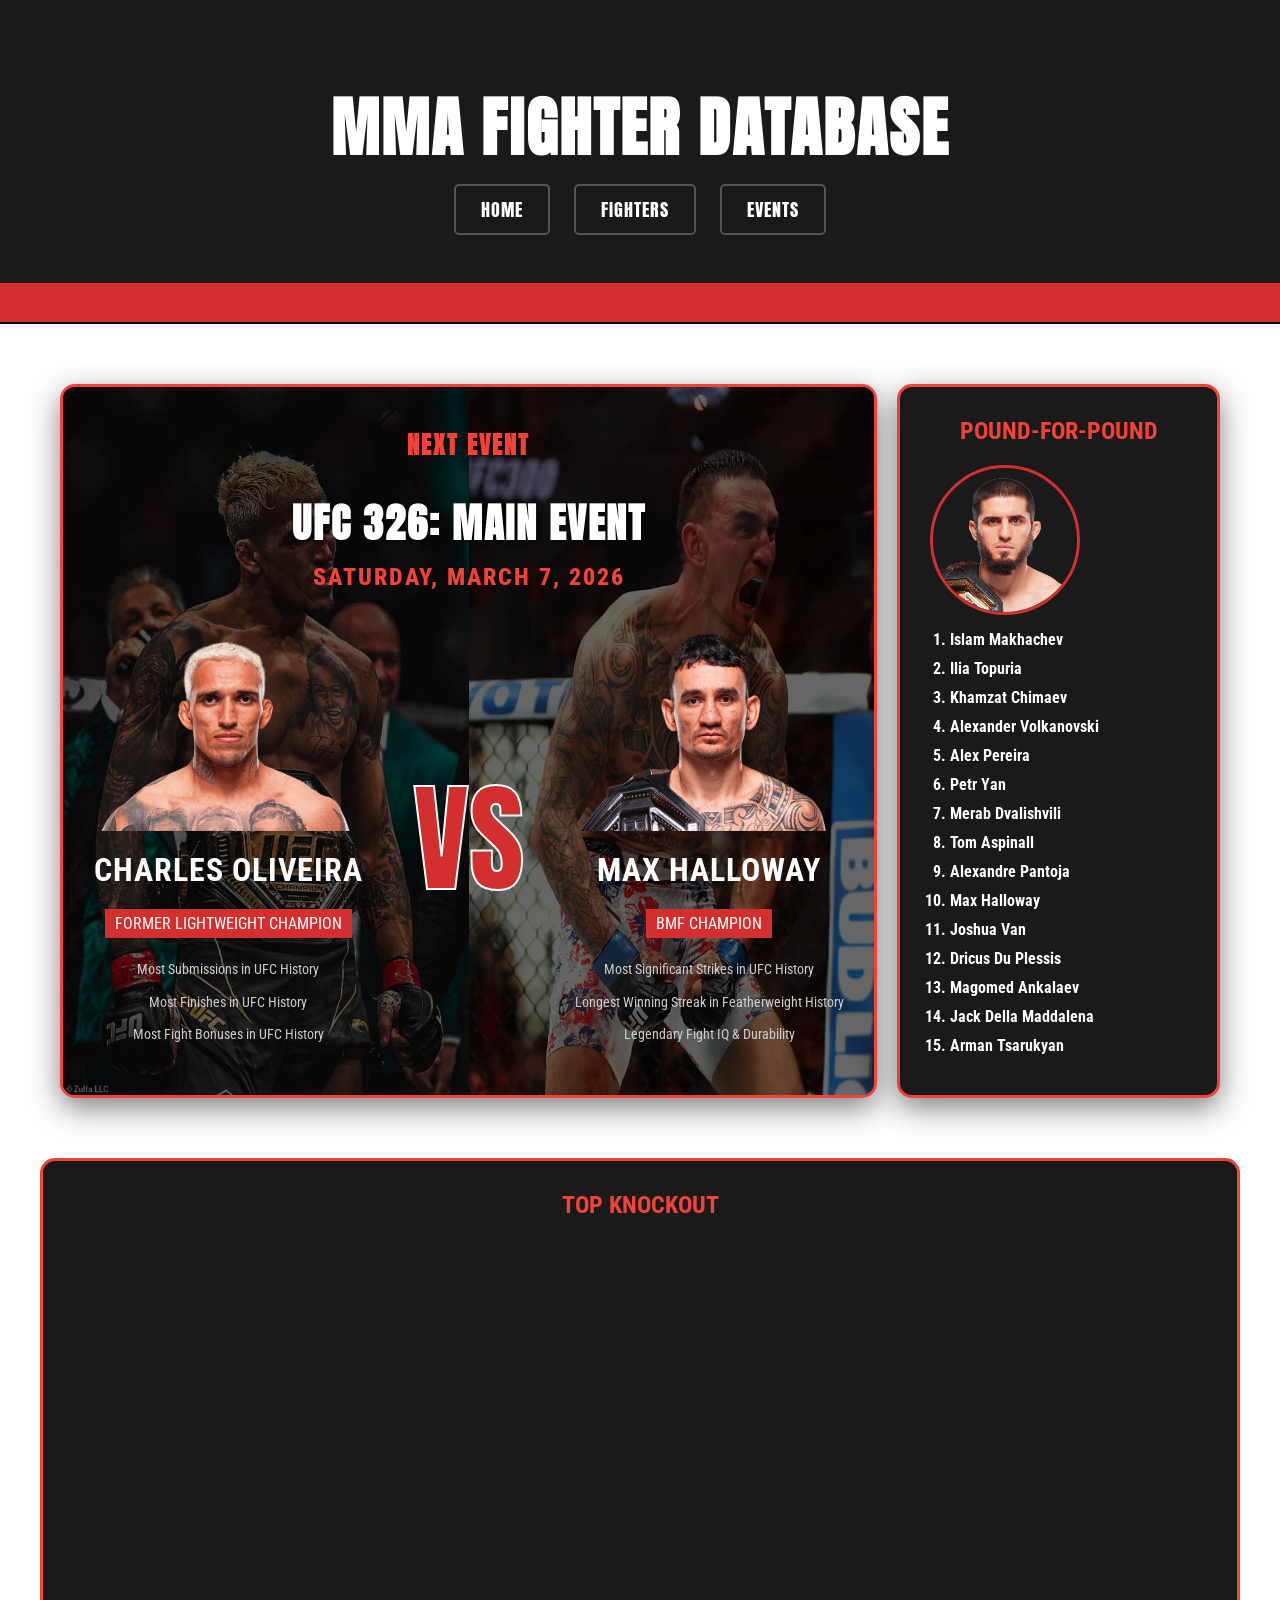
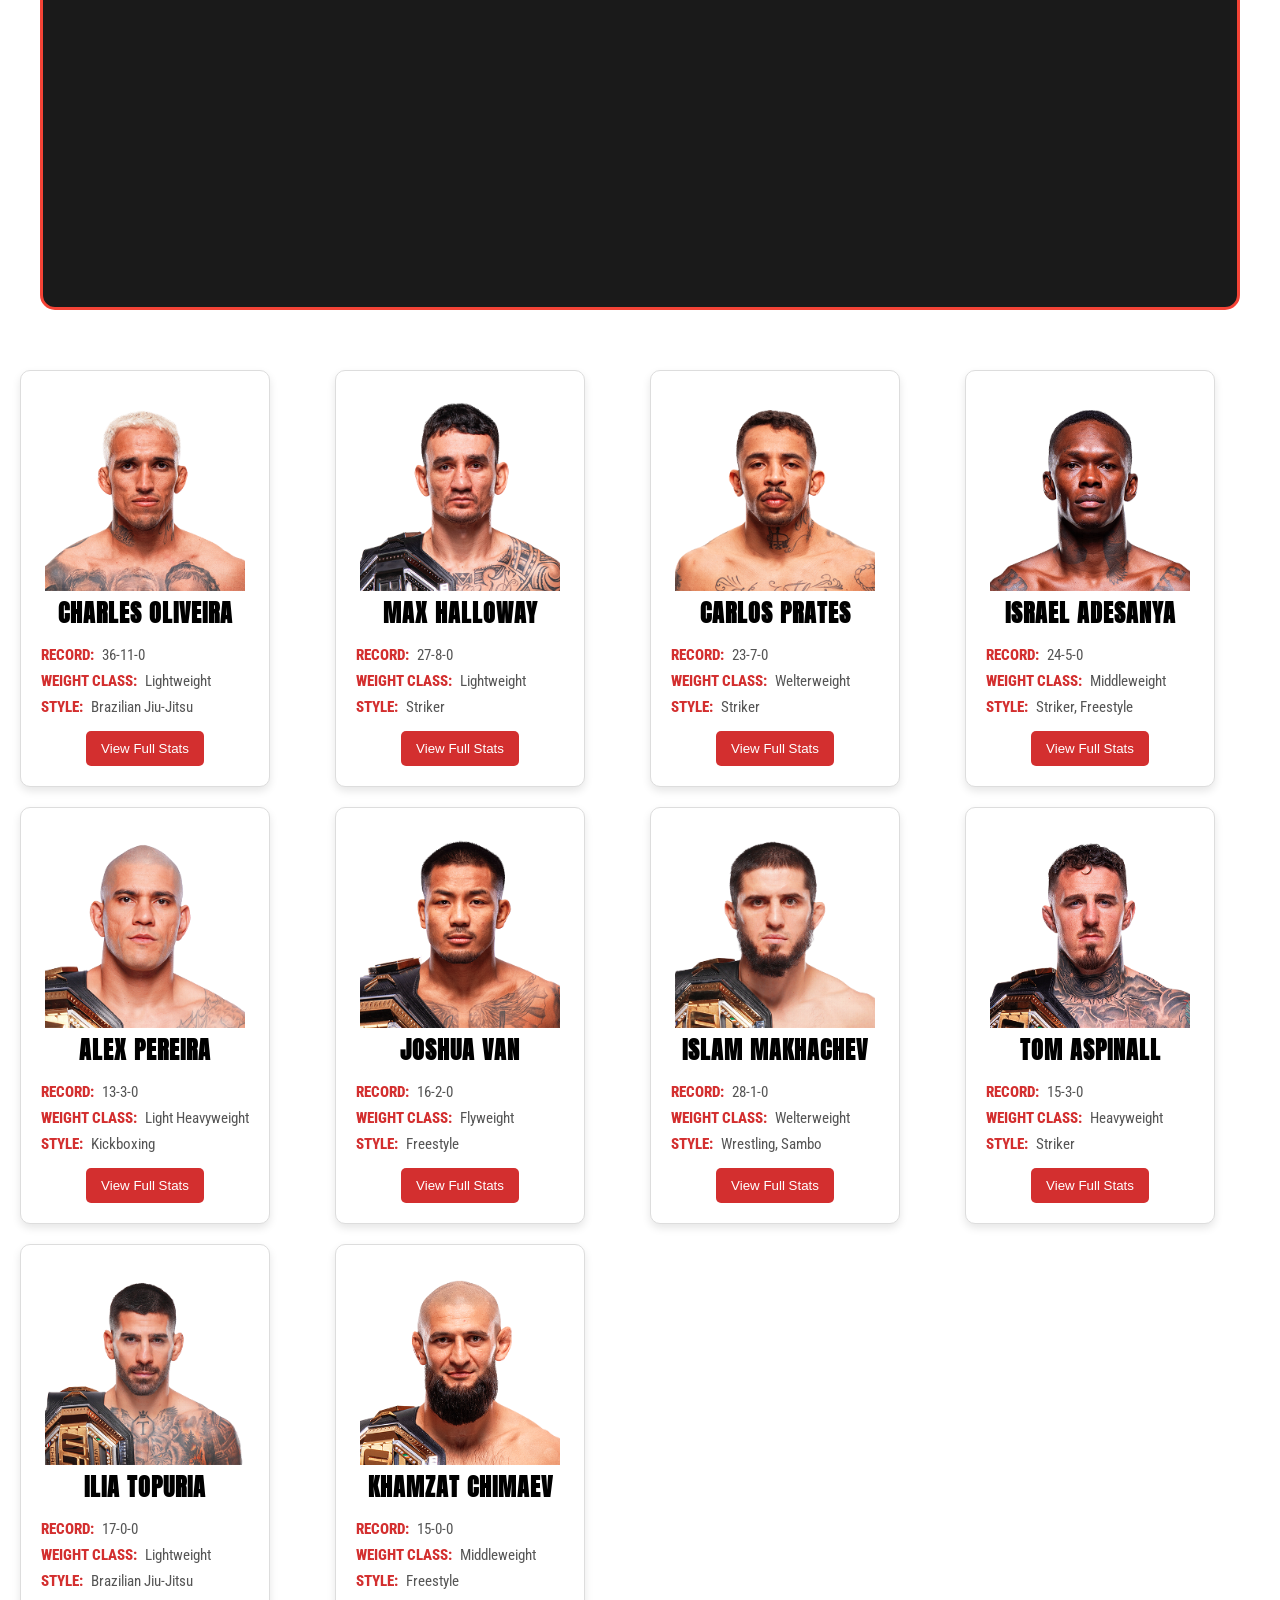
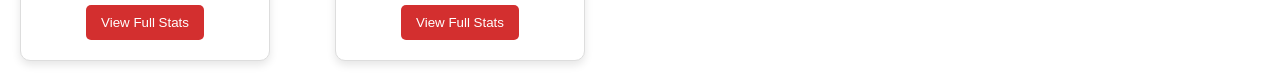
<file: index.html>
<!DOCTYPE html>
<html lang="en">
<head>
    <title>MMA Fighter Database</title>
    <link href="https://fonts.googleapis.com/css2?family=Anton&family=Roboto+Condensed:wght@700&display=swap" rel="stylesheet">
    <link rel="stylesheet" href="style.css">
    <meta charset="UTF-8">
    <meta name="viewport" content="width=device-width, initial-scale=1.0">
</head>
<body>
    <header class="main-header">
    <h1>MMA Fighter Database</h1>
    <nav>
        <a href="index.html">Home</a>
        <a href="fighters.html">Fighters</a>
        <a href="#">Events</a>
    </nav>
    </header>

    <div class="news-ticker">
    <div class="ticker-content">
        <span>BREAKING: </span>
        <span>UFC 326 this Saturday!</span>
        <span> - </span>
        <span>Regina Tarin WINS debut match on only 3 days notice</span>
        <span> - </span>
        <span>Brandon Moreno falls to Lone'er Kavanagh</span>
        <span> - </span>
        <span>FIGHT ANNOUNCMENT: Carlos Prates VS Jack Della Maddalena scheduled for May 2, 2026</span>
    </div>
</div>

    <div class="content-wrapper">
    <section class="hero-matchup">
    <div class="event-info">
        <p class="upcoming">Next Event</p>
        <h2>UFC 326: MAIN EVENT</h2>
        <p>Saturday, March 7, 2026</p>
    </div>
    
    <div class="versus-matchup">
        <div class="hero-achievement">
            <img src="Images/CharlesOliveira.png" alt="Charles Oliveira" class="hero-img">
            <h3>Charles Oliveira</h3>
            <p class="highlight-tag">FORMER LIGHTWEIGHT CHAMPION</p>
            <ul class="achievements-list">
                <li>Most Submissions in UFC History</li>
                <li>Most Finishes in UFC History</li>
                <li>Most Fight Bonuses in UFC History</li>
            </ul>
        </div>

        <div class="versus-text">VS</div>

        <div class="hero-achievement">
            <img src="Images/MaxHalloway.png" alt="Max Halloway" class="hero-img">
            <h3>Max Halloway</h3>
            <p class="highlight-tag">BMF CHAMPION</p>
            <ul class="achievements-list">
                <li>Most Significant Strikes in UFC History</li>
                <li>Longest Winning Streak in Featherweight History</li>
                <li>Legendary Fight IQ &amp; Durability</li>
            </ul>
        </div>
    </div>
</section>

<aside class="rankings-sidebar">
        <h3>Pound-for-Pound</h3>

        <img src="Images/IslamMakhachev.png" alt="Islam Makhachev" class="p4p-champion-img">

        <ol>
            <li>Islam Makhachev</li>
            <li>Ilia Topuria</li>
            <li>Khamzat Chimaev</li>
            <li>Alexander Volkanovski</li>
            <li>Alex Pereira</li>
            <li>Petr Yan</li>
            <li>Merab Dvalishvili</li>
            <li>Tom Aspinall</li>
            <li>Alexandre Pantoja</li>
            <li>Max Halloway</li>
            <li>Joshua Van</li>
            <li>Dricus Du Plessis</li>
            <li>Magomed Ankalaev</li>
            <li>Jack Della Maddalena</li>
            <li>Arman Tsarukyan</li>
        </ol>
    </aside>

</div>

<section class="knockout-section">
    <h3>Top Knockout</h3>
    <div class="video-container">
        <iframe 
            src="https://www.youtube.com/embed/eF_2W2eG_ok" 
            title="Top Knockout Video" 
            frameborder="0" 
            allow="accelerometer; autoplay; clipboard-write; encrypted-media; gyroscope; picture-in-picture" 
            allowfullscreen>
        </iframe>
    </div>
</section>

    <div class="fighter-grid">
        <div class="fighter-card">
        <img src="Images/CharlesOliveira.png" alt="Charles Oliveira" class="fighter-img">
        <h2 class="fighter-name">Charles Oliveira</h2>
        <ul class="fighter-stats">
            <li><strong>Record:</strong> 36-11-0</li>
            <li><strong>Weight Class:</strong> Lightweight</li>
            <li><strong>Style:</strong> Brazilian Jiu-Jitsu</li>
        </ul>
        <a href="fighters.html?name=charles-oliveira"><button class="details-btn">View Full Stats</button></a>
    </div>
    <div class="fighter-card">
        <img src="Images/MaxHalloway.png" alt="Max Halloway" class="fighter-img">
        <h2 class="fighter-name">Max Halloway</h2>
        <ul class="fighter-stats">
            <li><strong>Record:</strong> 27-8-0</li>
            <li><strong>Weight Class:</strong> Lightweight</li>
            <li><strong>Style:</strong> Striker</li>
        </ul>
        <a href="fighters.html?name=max-halloway"><button class="details-btn">View Full Stats</button></a>
    </div>
    <div class="fighter-card">
        <img src="Images/CarlosPrates.png" alt="Carlos Prates" class="fighter-img">
        <h2 class="fighter-name">Carlos Prates</h2>
        <ul class="fighter-stats">
            <li><strong>Record:</strong> 23-7-0</li>
            <li><strong>Weight Class:</strong> Welterweight</li>
            <li><strong>Style:</strong> Striker</li>
        </ul>
        <button class="details-btn">View Full Stats</button>
    </div>
    <div class="fighter-card">
        <img src="Images/IsraelAdesanya.png" alt="Israel Adesanya" class="fighter-img">
        <h2 class="fighter-name">Israel Adesanya</h2>
        <ul class="fighter-stats">
            <li><strong>Record:</strong> 24-5-0</li>
            <li><strong>Weight Class:</strong> Middleweight</li>
            <li><strong>Style:</strong> Striker, Freestyle</li>
        </ul>
        <button class="details-btn">View Full Stats</button>
    </div>
    <div class="fighter-card">
        <img src="Images/AlexPereira.png" alt="Alex Pereira" class="fighter-img">
        <h2 class="fighter-name">Alex Pereira</h2>
        <ul class="fighter-stats">
            <li><strong>Record:</strong> 13-3-0</li>
            <li><strong>Weight Class:</strong> Light Heavyweight</li>
            <li><strong>Style:</strong> Kickboxing</li>
        </ul>
        <button class="details-btn">View Full Stats</button>
    </div>
    <div class="fighter-card">
        <img src="Images/JoshuaVan.png" alt="Joshua Van" class="fighter-img">
        <h2 class="fighter-name">Joshua Van</h2>
        <ul class="fighter-stats">
            <li><strong>Record:</strong> 16-2-0</li>
            <li><strong>Weight Class:</strong> Flyweight</li>
            <li><strong>Style:</strong> Freestyle</li>
        </ul>
        <button class="details-btn">View Full Stats</button>
    </div>
    <div class="fighter-card">
        <img src="Images/IslamMakhachev.png" alt="Islam Makhachev" class="fighter-img">
        <h2 class="fighter-name">Islam Makhachev</h2>
        <ul class="fighter-stats">
            <li><strong>Record:</strong> 28-1-0</li>
            <li><strong>Weight Class:</strong> Welterweight</li>
            <li><strong>Style:</strong> Wrestling, Sambo</li>
        </ul>
        <button class="details-btn">View Full Stats</button>
    </div>
    <div class="fighter-card">
        <img src="Images/TomAspinall.png" alt="Tom Aspinall" class="fighter-img">
        <h2 class="fighter-name">Tom Aspinall</h2>
        <ul class="fighter-stats">
            <li><strong>Record:</strong> 15-3-0</li>
            <li><strong>Weight Class:</strong> Heavyweight</li>
            <li><strong>Style:</strong> Striker</li>
        </ul>
        <button class="details-btn">View Full Stats</button>
    </div>
    <div class="fighter-card">
        <img src="Images/IliaTopuria.png" alt="Ilia Topuria" class="fighter-img">
        <h2 class="fighter-name">Ilia Topuria</h2>
        <ul class="fighter-stats">
            <li><strong>Record:</strong> 17-0-0</li>
            <li><strong>Weight Class:</strong> Lightweight</li>
            <li><strong>Style:</strong> Brazilian Jiu-Jitsu</li>
        </ul>
        <button class="details-btn">View Full Stats</button>
    </div>
    <div class="fighter-card">
        <img src="Images/KhamzatChimaev.png" alt="Khamzat Chimaev" class="fighter-img">
        <h2 class="fighter-name">Khamzat Chimaev</h2>
        <ul class="fighter-stats">
            <li><strong>Record:</strong> 15-0-0</li>
            <li><strong>Weight Class:</strong> Middleweight</li>
            <li><strong>Style:</strong> Freestyle</li>
        </ul>
        <button class="details-btn">View Full Stats</button>
    </div>
</div>
</body>
</html>
</file>
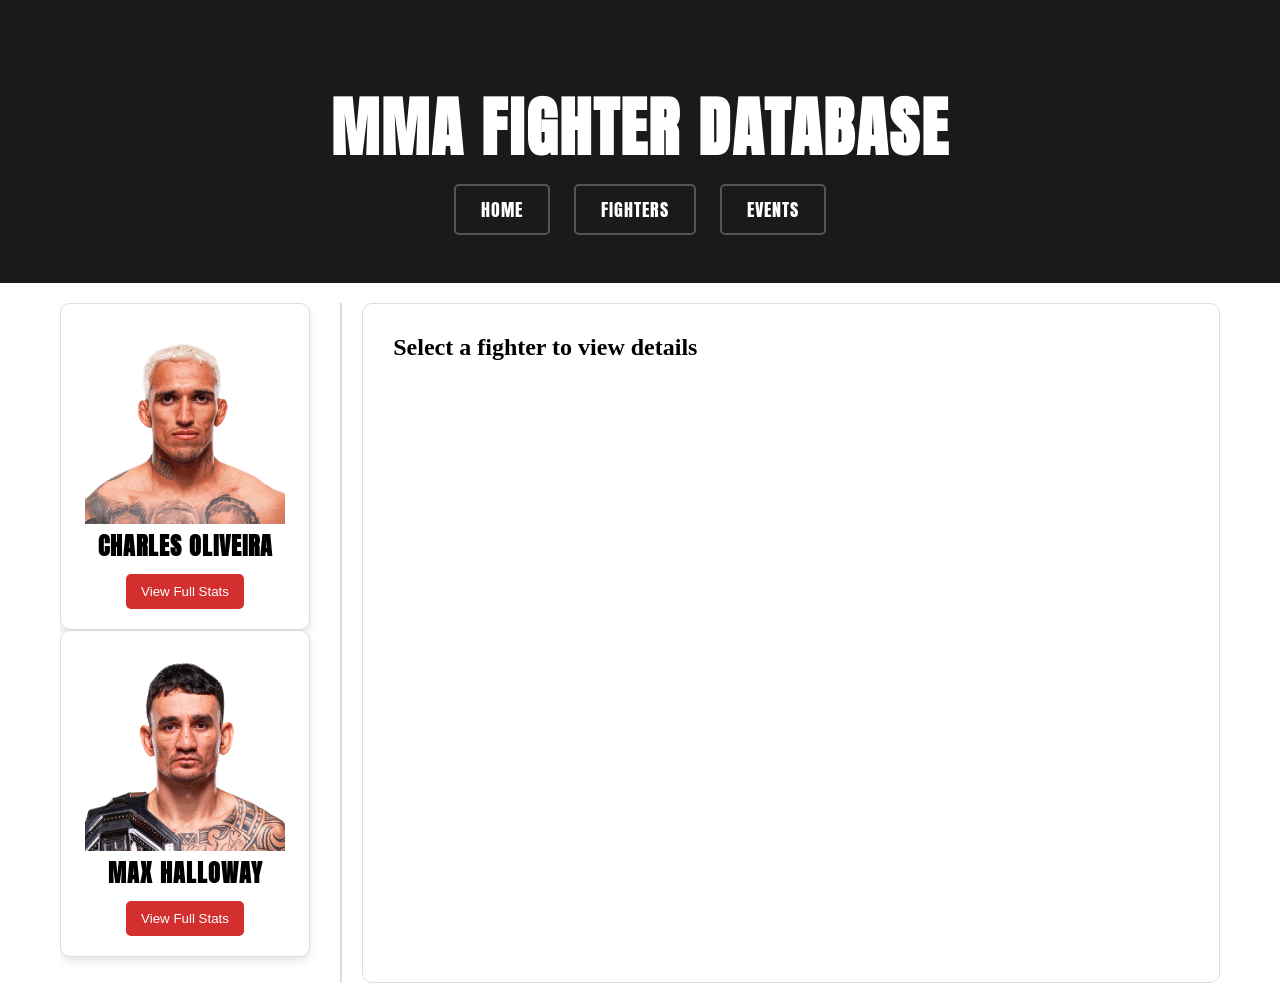
<file: fighters.html>
<!DOCTYPE html>
<html lang="en">
<head>
    <title>MMA Fighter Database</title>
    <link href="https://fonts.googleapis.com/css2?family=Anton&family=Roboto+Condensed:wght@700&display=swap" rel="stylesheet">
    <link rel="stylesheet" href="style.css">
    <meta charset="UTF-8">
</head>
<body>
    <header class="main-header">
    <h1>MMA Fighter Database</h1>
    <nav>
        <a href="index.html">Home</a>
        <a href="fighters.html">Fighters</a>
        <a href="#">Events</a>
    </nav>
    </header>

    <main class="fighter-db-container">
        <aside class="fighter-list">
            <div class="fighter-card">
                <img src="Images/CharlesOliveira.png" alt="Charles Oliveira" class="fighter-img">
                <h2 class="fighter-name">Charles Oliveira</h2>
                <button class="details-btn" onclick="showProfile('CharlesOliveira-profile')">View Full Stats</button>
            </div>
            <div class="fighter-card">
                <img src="Images/MaxHalloway.png" alt="Max Halloway" class="fighter-img">
                <h2 class="fighter-name">Max Halloway</h2>
                <button class="details-btn" onclick="showProfile('MaxHalloway-profile')">View Full Stats</button>
            </div>
        </aside>

        <section class="fighter-profile" id="fighter-profile">
            <div id="profile-placeholder">
                <h2>Select a fighter to view details</h2>
            </div>

    <div id="CharlesOliveira-profile" class="full-profile" style="display:none;">
        <div class="profile-header">
            <img src="Images/CharlesOliveira.png" alt="Charles Oliveira" class="fighter-img">
            <h2>Charles Oliveira</h2>
            <img src="Images/Brazil.png" alt="Brazil Flag" class="flag-icon">
        </div>

        <div class="stats-grid">
            <div class="stat-box"><strong>Record:</strong><br>36-11-0</div>
            <div class="stat-box"><strong>Height:</strong><br>5' 10"</div>
            <div class="stat-box"><strong>Weight:</strong><br>156 lbs</div>
            <div class="stat-box"><strong>Style:</strong><br>BJJ</div>
        </div>

        <div class="records-section">
            <h3>UFC Accomplishments</h3>
            <ul class="accomplishments-list">
                <li>Most Submissions in UFC History</li>
                <li>Most Finishes in UFC History</li>
                <li>Most Fight Bonuses in UFC History</li>
                <li>Former Lightweight Champion</li>
            </ul>
        </div>
    </div>

        <div id="MaxHalloway-profile" class="full-profile" style="display:none;">
        <div class="profile-header">
            <img src="Images/MaxHalloway.png" alt="Max Halloway" class="fighter-img">
            <h2>Max Halloway</h2>
            <img src="Images/US.png" alt="United States Flag" class="flag-icon">
        </div>

        <div class="stats-grid">
            <div class="stat-box"><strong>Record:</strong><br>27-8-0</div>
            <div class="stat-box"><strong>Height:</strong><br>5' 11"</div>
            <div class="stat-box"><strong>Weight:</strong><br>155 lbs</div>
            <div class="stat-box"><strong>Style:</strong><br>Striker</div>
        </div>

        <div class="records-section">
            <h3>UFC Accomplishments</h3>
            <ul class="accomplishments-list">
                <li>Most Significant Strikes in UFC History</li>
                <li>Longest Winning Streak in Featherweight History</li>
                <li>Current BMF Champion</li>
                <li>Former Featherweight Champion</li>
            </ul>
        </div>
    </div>
        </section>
    </main>

    <script>
        function showProfile(id) {
            // 1. Hide placeholder
            document.getElementById('profile-placeholder').style.display = 'none';
            // 2. Hide all other profiles
            document.querySelectorAll('.full-profile').forEach(p => p.style.display = 'none');
            // 3. Show selected
            document.getElementById(id).style.display = 'block';
        }
    </script>
</body>
</html>
</file>
<file: style.css>
.fighter-card {
    border: 1px solid #ddd;
    border-radius: 10px;
    padding: 20px;
    width: 250px;
    box-shadow: 0 4px 8px rgba(0,0,0,0.1);
    text-align: center;
    background-color: #fff;
    
    font-family: 'Roboto Condensed', sans-serif;
}

.fighter-card .fighter-name {
    font-family: 'Anton', sans-serif;
    text-transform: uppercase;
    letter-spacing: 1px;
    margin-bottom: 10px;
    font-size: 24px;
}

.fighter-img {
    width: 100%;
    border-radius: 50%;
    height: 200px;
    object-fit: cover;
}

.fighter-stats {
    list-style: none;
    padding: 0;
    margin: 15px 0;
    text-align: left;
}

.fighter-stats li {
    margin-bottom: 8px; 
    font-size: 15px;
    color: #555;
}

.fighter-stats li strong {
    color: #d32f2f;    
    font-weight: 800;   
    text-transform: uppercase;
    font-size: 15px;    
    margin-right: 5px;  
}

.details-btn {
    background-color: #d32f2f;
    color: white;
    border: none;
    padding: 10px 15px;
    border-radius: 5px;
    cursor: pointer;
}

.fighter-grid {
    display: grid;
    grid-template-columns: repeat(auto-fill, minmax(250px, 1fr));
    gap: 20px;
    padding: 20px;
}

.main-header {
    background-color: #1a1a1a;
    color: white;
    padding: 60px 20px;
    text-align: center;
}

.main-header h1 {
    font-size: 4rem;      
    font-weight: 900;  
    text-transform: uppercase;
    letter-spacing: 2px;  
    margin: 20px 0;
    font-family: 'Anton', sans-serif;
}


.main-header nav a {
    color: white;
    margin: 0 10px;
    text-decoration: none;
    font-family: 'Anton', sans-serif;
    font-size: 18px;              
    text-transform: uppercase; 
    letter-spacing: 1px;
    padding: 10px 25px;             
    border: 2px solid #555;          
    border-radius: 5px;
    transition: all 0.3s ease;
}

.main-header nav a:hover {
    background-color: #d32f2f;      
    border-color: #d32f2f;          
    transform: scale(1.05);
}

.hero-matchup {
    flex: 3;
    padding: 30px 20px;
    background: #1a1a1a;
    border: 3px solid #f44336;
    border-radius: 15px;
    box-shadow: 0 10px 30px rgba(0,0,0,0.5);
    font-family: 'Roboto Condensed', sans-serif;
    margin: 0;
    position: relative; /* Required for the background*/
    overflow: hidden;
}

/*Background*/
.hero-matchup::before {
    content: '';
    position: absolute;
    top: 0;
    left: 0;
    width: 100%;
    height: 100%;
    z-index: 0;
    background: linear-gradient(rgba(0, 0, 0, 0.6), rgba(0, 0, 0, 0.6)),
                url('Images/MaxAura.png') no-repeat right center / 50% 100%,
                url('Images/CharlesAura.png') no-repeat left center / 50% 100%;
}

/*Background*/
.event-info, .versus-matchup {
    position: relative;
    z-index: 1;
}

/*Background*/
.versus-matchup {
    display: flex;
    justify-content: center;
    align-items: center;
    gap: 40px;
}

.hero-card {
    border: 3px solid transparent; 
    box-shadow: 0 10px 20px rgba(0,0,0,0.5); 
    transition: transform 0.3s ease, border-color 0.3s ease;
}

.hero-matchup:hover .hero-card {
    border-color: #f44336; 
    transform: scale(1.03); 
}

.versus-text {
    font-family: 'Anton', sans-serif;
    font-size: 120px; 
    color: #d32f2f;
    -webkit-text-stroke: 2px #fff;
}

.event-info {
    text-align: center;
    margin-bottom: 15px;
}

.event-info h2 {
    font-family: 'Anton', sans-serif;
    font-size: 40px;
    letter-spacing: 2px;
    text-transform: uppercase;
    text-shadow: 3px 3px 0px #000;
    margin: 0;
}

.upcoming {
    font-family: 'Anton', sans-serif;
    font-size: 18px;
    font-weight: bold;
    color: #f44336;
    text-transform: uppercase;
    letter-spacing: 1px;
}

.event-info p {
    font-size: 24px;       
    font-weight: 800;       
    color: #f44336;          
    text-transform: uppercase;
    letter-spacing: 2px;
    margin-top: 10px;
    margin-bottom: 30px;
}

.hero-card .fighter-name, 
.hero-card .fighter-stats{
    color: #333;
}

.title-tag {
    display: block;
    color: #f44336;
    font-weight: bold;
    font-size: 14px;
    margin: -10px 0 10px 0; 
    text-transform: uppercase;
}

.odds {
    font-size: 16px;
    font-weight: bold;
    color: #333;
    margin-bottom: 10px;
}

.hero-achievement {
    text-align: center;
    color: white;
    max-width: 300px;
}

.hero-achievement h3 {
    font-size: 32px;
    margin-top: 15px;
    text-transform: uppercase;
    letter-spacing: 1px;
    margin-bottom: 20px;
}

.hero-img {
    width: 100%;
    max-height: 400px;
    object-fit: cover;
    border-radius: 0;
    display: block;
    margin-bottom: 20px;
    border: none;
}

.highlight-tag {
    background: #d32f2f; 
    color: white;
    padding: 5px 10px;
    display: inline-block;
    margin-bottom: 20px;
}

.achievements-list {
    list-style: none;
    padding: 0;
    font-size: 14px;
    line-height: 1.6;
    color: #ccc;
}

.achievements-list li {
    margin-bottom: 10px;
}

.hero-matchup .event-info h2 {
    color: white !important; 
    text-shadow: 2px 2px 5px rgba(0,0,0,0.5); 
}

.content-wrapper {
    display: flex;
    justify-content: center;
    gap: 20px;
    padding: 20px;
    max-width: 1200px;
    margin: 40px auto;
}

.rankings-sidebar {
    flex: 1; 
    background: #1a1a1a;
    color: white;
    padding: 30px;
    border: 3px solid #f44336;
    border-radius: 15px;
    font-family: 'Roboto Condensed', sans-serif;
    box-shadow: 0 10px 30px rgba(0,0,0,0.5);
}

.rankings-sidebar ol {
    padding-left: 20px;
    font-family: 'Roboto Condensed', sans-serif;
}

.rankings-sidebar li {
    margin-bottom: 10px;
    font-weight: bold;
}

.rankings-sidebar h3 {
    text-align: center;
    text-transform: uppercase;
    color: #f44336;
    margin-bottom: 20px;
    font-size: 24px;
}

.p4p-champion-img {
    display: block;
    width: 150px;
    height: 150px;
    object-fit: cover;
    border-radius: 50%;    
    border: 3px solid #d32f2f;
    margin: 0 auto 15px auto;
    margin-left: 0;
}


* {
    margin: 0;
    padding: 0;
    box-sizing: border-box;
}

.news-ticker {
    width: 100%;
    background-color: #d32f2f;
    color: white;
    padding: 10px 0;
    overflow: hidden; 
    white-space: nowrap; 
    font-family: 'Roboto Condensed', sans-serif;
    font-weight: bold;
    border-bottom: 2px solid #000;
}

.ticker-content {
    display: inline-block;
    padding-left: 100%;
    animation: ticker-scroll 30s linear infinite;
}

.news-ticker:hover .ticker-content {
    animation-play-state: paused;
}

@keyframes ticker-scroll {
    0% { transform: translate(0, 0); }
    100% { transform: translate(-100%, 0); }
}

.knockout-section {
    max-width: 1200px;
    margin: 40px auto;
    padding: 30px;
    background: #1a1a1a;
    border: 3px solid #f44336;
    border-radius: 15px;
    color: white;
    text-align: center;
    font-family: 'Roboto Condensed', sans-serif;
}

.knockout-section h3 {
    text-transform: uppercase;
    color: #f44336;
    margin-bottom: 20px;
    font-size: 24px;
}

.video-container {
    position: relative;
    padding-bottom: 56.25%;
    height: 0;
    overflow: hidden;
    border-radius: 10px;
}

.video-container iframe {
    position: absolute;
    top: 0;
    left: 0;
    width: 100%;
    height: 100%;
}

/*---------------------Fighters page---------------------*/

.filter-bar {
    text-align: center;
    padding: 20px;
    background: #f4f4f4;
}

.filter-btn {
    padding: 10px 20px;
    margin: 5px;
    border: 2px solid #1a1a1a;
    background: white;
    cursor: pointer;
    font-family: 'Anton', sans-serif;
    text-transform: uppercase;
}

.filter-btn.active, .filter-btn:hover {
    background: #d32f2f;
    color: white;
    border-color: #d32f2f;
}

.fighter-db-container {
    display: flex;
    height: 80vh;
    padding: 20px;
    gap: 20px;
    max-width: 1200px;
    margin: 0 auto;
}

.fighter-list {
    flex: 1;
    overflow-y: auto; 
    padding-right: 15px;
    border-right: 2px solid #ddd;
}

.fighter-profile {
    flex: 3;
    background: #fff;
    padding: 30px;
    border-radius: 10px;
    border: 1px solid #ddd;
    overflow-y: auto;
}

.stats-grid {
    display: grid;
    grid-template-columns: repeat(4, 1fr);
    gap: 10px;
    background: #f4f4f4;
    padding: 15px;
    border-radius: 8px;
    margin-bottom: 20px;
}

.stat-box {
    text-align: center;
    font-size: 0.9rem;
}

.stat-box strong {
    display: block;
    font-size: 0.8rem;
    color: #777;
    text-transform: uppercase;
}

.bio-section {
    margin-top: 20px;
    line-height: 1.6;
}

.full-profile {
    font-family: 'Roboto Condensed', sans-serif;
    color: #333;
    padding: 20px;
}

.profile-header {
    display: flex;
    flex-direction: row;   
    align-items: center;        
    gap: 30px;                 
    padding: 0;
    margin-bottom: 30px;
    border-bottom: 3px solid #d32f2f;
    width: 100%;           
}

.fighter-img {
    width: 200px;
    height: 200px;
    object-fit: cover;
    border-radius: 0;
    border: none;
}

.profile-header h2 {
    font-family: 'Anton', sans-serif;
    text-transform: uppercase;
    font-size: 3.5rem;        
    margin: 0;
    line-height: 1;
    color: #1a1a1a;
}

.profile-header img {
    border-radius: 0; 
}

.header-info {
    display: flex;
    flex-direction: column;
}

.flag-icon {
    width: 100px;
    height: auto;
    margin-right: 5px;
    display: inline-block;
}

.records-section {
    background: #f9f9f9; 
    padding: 20px;
    border-radius: 8px;
    border: 1px solid #eee; 
    margin-top: 20px;
}

.records-section h3 {
    color: #d32f2f;
    text-transform: uppercase;
    font-family: 'Anton', sans-serif;
    margin-bottom: 15px;
    font-size: 1.2rem;
}

.accomplishments-list {
    display: grid;
    grid-template-columns: 1fr 1fr;
    gap: 10px;
    list-style: none;
}

.accomplishments-list li {
    background: #ffffff;
    padding: 12px;
    border: 1px solid #c0c0c0; 
    color: #1a1a1a; 
    border-radius: 4px;
    font-size: 0.95rem; 
    font-family: 'Roboto Condensed', sans-serif;
    font-weight: 500;
}
</file>
